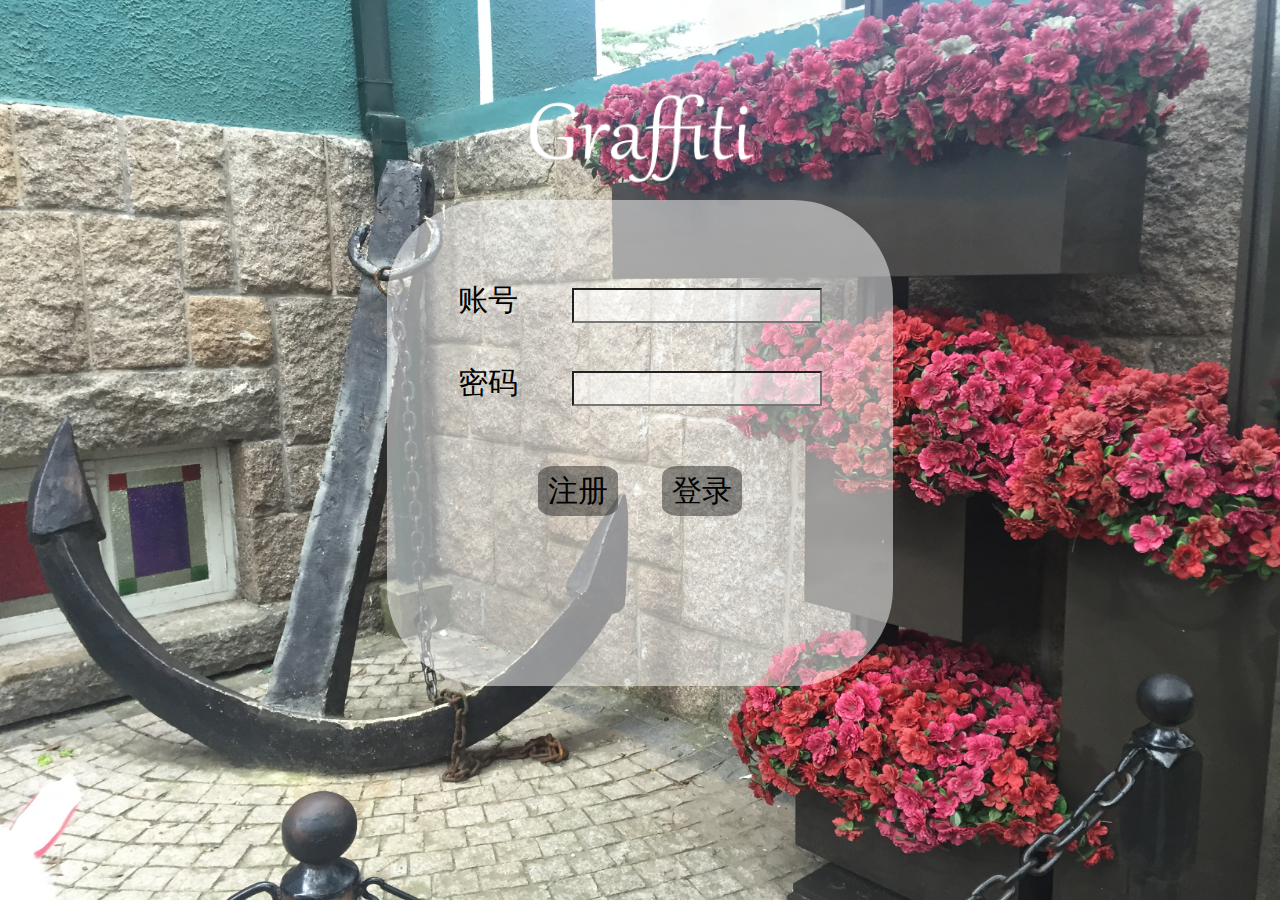
<file: web/index.html>
<html lang="zh">
<head>
    <title>Graffiti</title>
    <meta name="keywords" content="摄影，图片">
    <meta charset="utf-8">
    <meta name="description" content="晒出你的图片来">
    <link href="./CSS/Index.css" rel="stylesheet">
    <script src="./js/user.js"></script>
    <script type="text/javascript">
        function check() {
            var id=document.getElementById("account");
            var pwd=document.getElementById("password");
            var can=true;
            if(id==null||id=="") {
                alert("请输入用户名");
                can=false;
            }
            else if(pwd==null||pwd==""){
                alert("请输入密码");
                can=false;
            }
            if(can==true){
                login(id,pwd);
            }

        };
    </script>
</head>

<body>
<div class="icon">
    <img src="./img/login-logo.png" height="120px" width="350px">
</div>
<div class="log-pan">
    <form action="./controller/login.php" method="post">
        <div style="height: 30px;"></div>
        <div class="log-input" style="margin-top: 50px;">
            <span class="fon">账号</span>
            <span><input id="account"  name="account" type="text"/> </span>
        </div>
        <div class="log-input">
            <span class="fon">密码</span>
            <span><input id="password" type="password"  name="pwd"/> </span>
        </div>
        <div class="log-button">
            <span><a href="./register.html"><input id="reg-button" class="fon" value="注册" type="button"/></a></span>
            <span><a href="./user_index.html"><input id="login-button" class="fon" value="登录" onclick="check()" type="button" /></a></span>
        </div>
    </form>
</div>
</body>
</html>
</file>
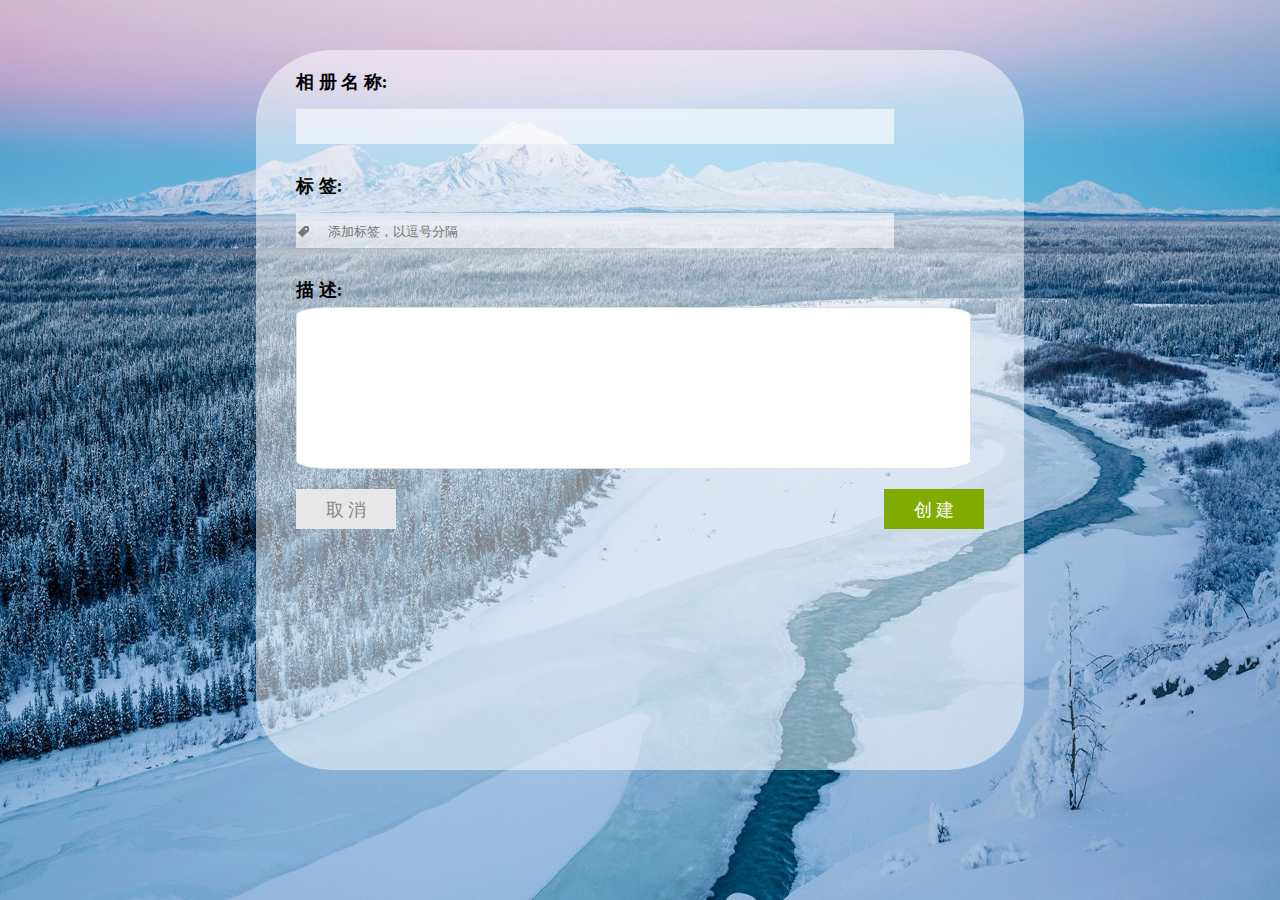
<file: web/album_create.html>
<html>
<head>
    <head>
        <title>上传</title>
        <meta name="keywords" content="摄影，图片">
        <meta charset="utf-8">
        <meta name="description" content="晒出你的图片来">
        <link href="./CSS/user.css" rel="stylesheet">
        <script src="./js/picture.js"></script>
        <script src="./js/user.js"></script>
        <script src="./js/jquery-3.2.1.js"></script>
        <script type="text/javascript">

            function check(){
                var name=document.getElementById("album_c_name").value;
                var tag=document.getElementById("album_c_tag").value;
                var des=document.getElementById("album_c_des").value;
                var goon=0;
                if(name==null||name==""){
                    alert("请输入相册名");
                }
                if(goon==1){
                    album_create(name,tag,des);
                }
            }
        </script>
    </head>
</head>
<body style="background-image: url(./img/create_album.jpg);background-size:100% 100%;background-attachment:fixed;">
<div style="height: 50px;width: 100%"></div>
<div class="upload_pan">
    <div class="up_col" style="width: 100%;margin-left: 20px;">
        <div style="height: 20px"></div>
        <div class="tip_text"><span>相 册 名 称: </span></div>
        <div class="tag_div">
            <div class="tag_input" style="background: rgba(255,255,255,0.6);">
                <input class="tag_input_inner" id="album_c_name" maxlength="20">
            </div>
        </div>
        <div style="height: 20px;"></div>

        <div class="tip_text"><span>标 签: </span></div>
        <div class="tag_div">
            <div class="tag_input">
                <input class="tag_input_inner" id="album_c_tag" maxlength="20" placeholder="添加标签，以逗号分隔">
            </div>
        </div>
        <div style="height: 20px;"></div>

        <div class="tip_text" style="margin-bottom: 5px"><span>描 述: </span></div>
        <div class="des_editor">
            <div class="publish_editor">
                <div class="write_board" contenteditable="true" id="album_c_des"></div>
            </div>
        </div>
        <div class="up_button_div">
            <a href="./i_pie.html"><button class="cancle_button" hidefocus="true">
                <span>取 消</span>
            </button></a>
            <a href="./i_pie.html"><button class="pub_button" style="margin-right: 60px;" onclick="check()">
                <span>创 建</span>
            </button></a>
        </div>
    </div>
</div>

</body>
</html>
</file>
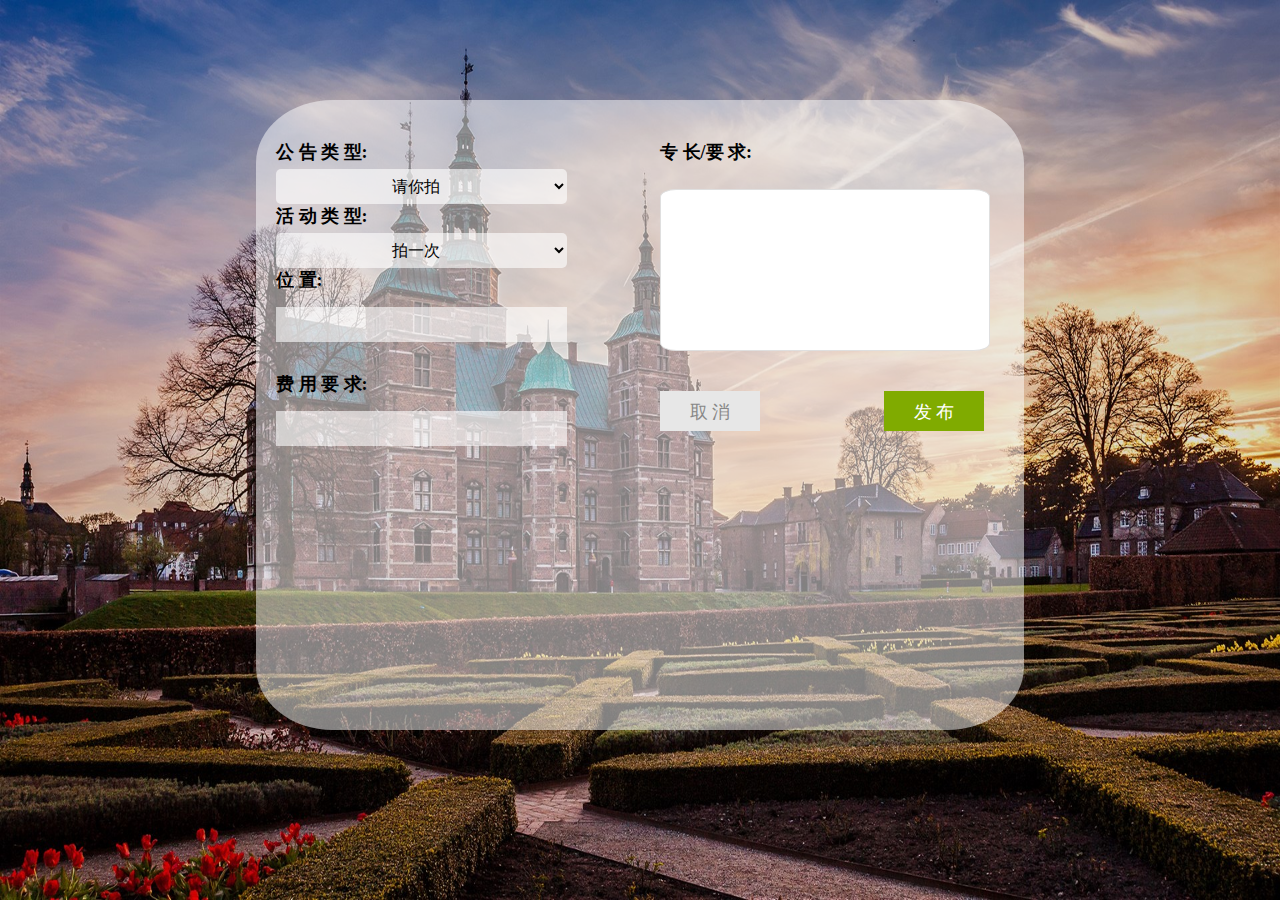
<file: web/announce_create.html>
<html>
<head>
    <title>公告</title>
    <meta name="keywords" content="摄影，图片">
    <meta charset="utf-8">
    <meta name="description" content="晒出你的图片来">
    <link href="./CSS/user.css" rel="stylesheet">
    <script src="./js/user.js"></script>
    <script src="./js/announce.js"></script>
    <script src="./js/jquery-3.2.1.js"></script>
    <script type="text/javascript">
        $(document).ready(function(){
            $(".pub_button").click(function(){
                var type=document.getElementById("type").value;
                var act_type=document.getElementById("act_type").value;
                var ask=document.getElementById("ask").value;
                var location=document.getElementById("location").value;
                var fare=document.getElementById("fare").value;
                var mark=document.getElementById("mark").value;
                new_announce(type,act_type,ask,location,fare,mark);
            });
        });
    </script>
</head>
<body style="background-image: url(./img/newAnnounce.jpg);background-size:100% 100%;background-attachment:fixed;">
<div style="height: 100px;width: 100%"></div>
<div class="upload_pan" style="height: 70%;">
    <div style="height: 40px;"></div>
    <div class="up_col">
        <div class="tip_text"><span>公 告 类 型: </span></div>
        <select class="select_bar" id="type" style="line-height: 35px;height: 35px;font-size: 16px;text-align: center;width: 80%;margin-left: 0px;margin-right: 60px;">
            <option>请你拍</option>
            <option>我来拍</option>
        </select>
        <div style="height: 20px;"></div>
        <div class="tip_text"><span>活 动 类 型: </span></div>
        <select class="select_bar" id="act_type" style="line-height: 35px;height: 35px;font-size: 16px;text-align: center;width: 80%;margin-left: 0px;margin-right: 60px;">
            <option>拍一次</option>
            <option>长久拍</option>
        </select>
        <div style="height: 20px;"></div>
        <div class="tip_text"><span>位 置: </span></div>
        <div class="tag_div">
            <div class="tag_input" style="background: rgba(255,255,255,0.6)">
                <input class="tag_input_inner" id="location" maxlength="20">
            </div>
        </div>
        <div style="height: 20px;"></div>
        <div class="tip_text"><span>费 用 要 求: </span></div>
        <div class="tag_div">
            <div class="tag_input" style="background: rgba(255,255,255,0.6)">
                <input class="tag_input_inner" maxlength="20" id="fare">
            </div>
        </div>
        <div style="height: 20px;"></div>
    </div>
    <div class="up_col">
        <div class="tip_text" style="margin-bottom: 5px"><span>专 长/要 求: </span></div>
        <div style="height: 20px"></div>
        <div class="des_editor">
            <div class="publish_editor">
                <div class="write_board" contenteditable="true" id="ask"></div>
            </div>
        </div>
        <div style="height: 20px"></div>
        <div class="up_button_div">
            <a href="./i_pie.html"><button class="cancle_button" hidefocus="true">
                <span>取 消</span>
            </button></a>
            <a href="./i_pie.html"><button class="pub_button">
                <span>发 布</span>
            </button></a>
        </div>
    </div>
</div>
</body>
</html>
</file>
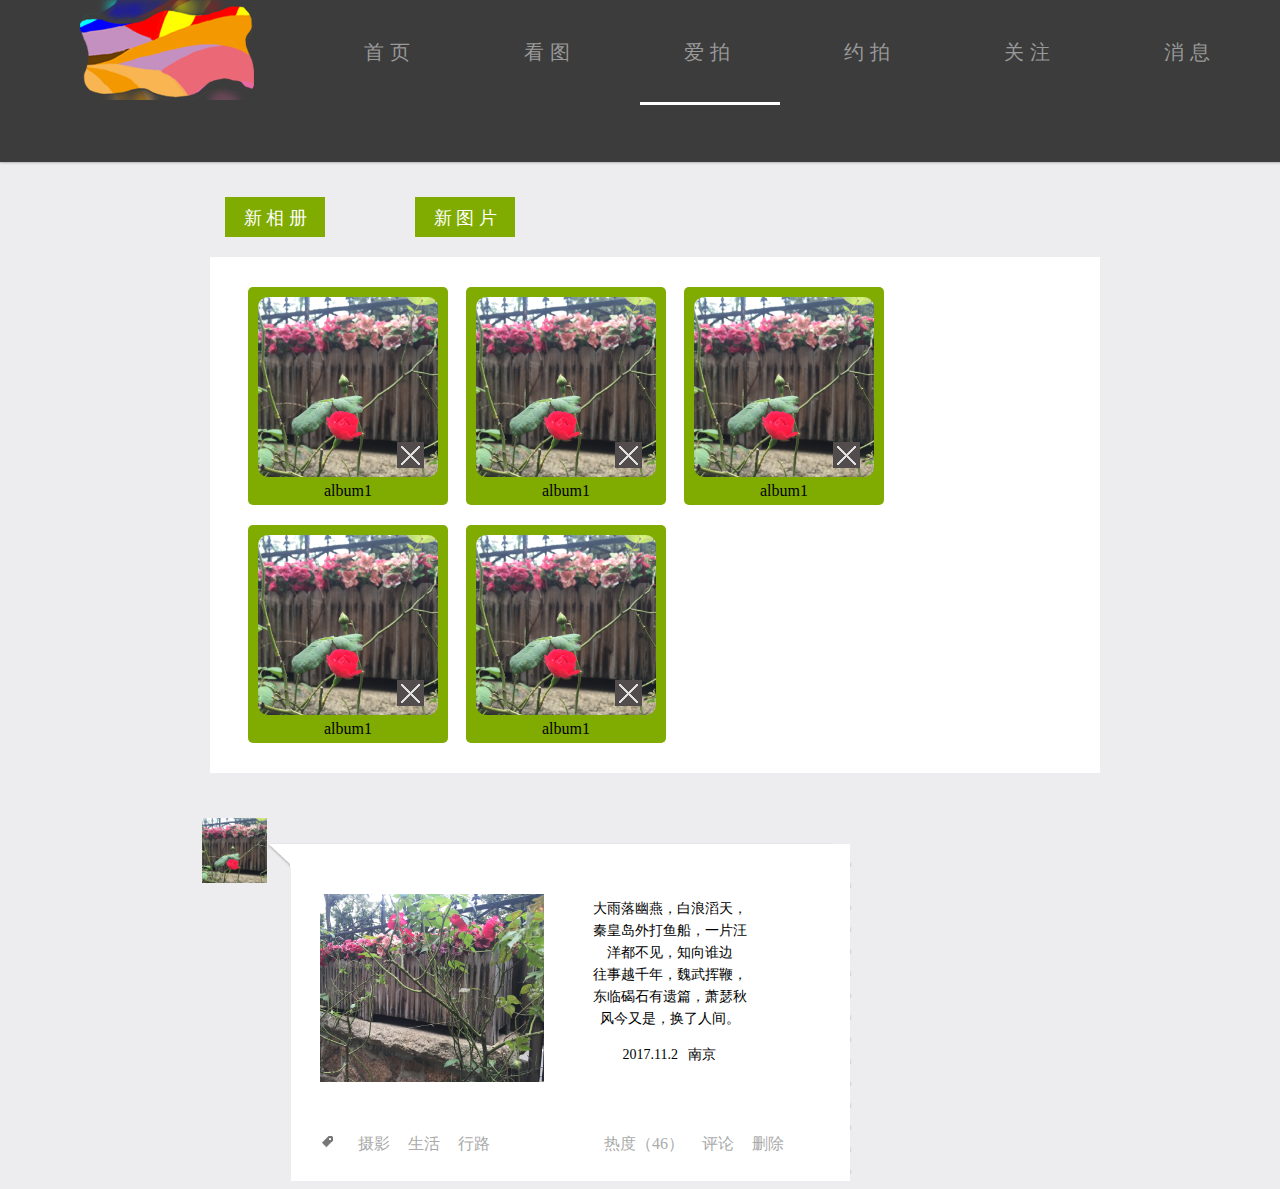
<file: web/i_pie.html>
<html>
<head>
    <title>上传</title>
    <meta name="keywords" content="摄影，图片">
    <meta charset="utf-8">
    <meta name="description" content="晒出你的图片来">
    <link href="./CSS/user.css" rel="stylesheet">
    <script src="./js/picture.js"></script>
    <script src="./js/user.js"></script>
    <script src="./js/jquery-3.2.1.js"></script>
    <script type="text/javascript">
        window.onload=function(){
            my_work();
        };

        $(document).ready(function(){

            $(".pic").click(function(){
                $(this).parent().parent().parent().parent().parent().parent().hide();
                $(this).parent().parent().parent().parent().parent().parent().next().show();
            });

            $(".picbig").click(function(){
                $(this).parent().parent().parent().parent().parent().parent().hide();
                $(this).parent().parent().parent().parent().parent().parent().prev().show();
            });


            $(".opti_c").click(function(){
                $(this).parent().parent().parent().find(".comment_bar1").toggle();
                $(this).parent().parent().parent().find(".comment_bar").toggle();
            });

            $(".opti_can").click(function(){
                var res=confirm("确定要删除这张图片吗？");
                if(res==true){
                    $(this).parent().parent().parent().parent().parent().parent().hide();
                    $(this).parent().parent().parent().parent().parent().parent().next().hide();
                    var pic=$(this).parent().parent().parent().find(".work").find("img").value;
                    picture_delete(pic);
                }
            });

            $(".c_button").click(function(){
                var content=$(this).parent().find(".c_input").value;
                if(content==""||content==null){
                    alert("请填写评论");
                }
                else{
                    comment(content);
                }
                $(this).parent().hide();
            });

            $(".c_input").blur(function(){
                $(this).parent().hide();
            });

            $(".operator").click(function(){
                var res=confirm("确定要删除这个相册吗？");
                if(res==true){
                    $(this).parent().hide();
                    var name=$(this).parent().find(".name").innerHTML;
                    album_delete(name);
                }
            });

            $(".album").click(function(){
                var name=$(this).find(".name").innerHTML;
                album_pic(name);
            });

        });
    </script>
</head>
<body>
<div class="v_headbar">
    <span class="logo"><a href="./index.html"></a> </span>
    <div class="v_topbar">
        <ul class="v_top_ul">
            <li><a href="./user_index.html">首页</a></li>
            <li><a href="./user_scan.html">看图</a></li>
            <li><a href="./i_pie.html"  style="border-bottom-color:#fff">爱拍</a></li>
            <li><a href="./find_a_partner.html" >约拍</a></li>
            <li><a href="./talk.html" >关注</a></li>
            <li><a href="./mine.html">消息</a></li>
        </ul>
    </div>
</div>
<div style="height: 15px;"></div>
<div style="height: 60px;margin-left: 175px;margin-bottom: 0px;margin-top: 20px">
    <a href="./album_create.html"><button class="pub_button" style="float: left;margin-left: 50px;"><span>新 相 册</span></button></a>
    <a href="./user_upload.html"><button class="pub_button" style="float: left;margin-left: 50px;"><span>新 图 片</span></button></a>
</div>
<div class="wall" style="min-height:250px;">
    <div class="paper">
        <div class="inner_paper" id="album_list">
            <div class="album">
                <img src="./img/IMG_0004.JPG" width="180" height="180" style="z-index: 3">
                <span class="operator"><img src="./img/delete.png"></span>
                <span class="name">album1</span>
            </div>
            <div class="album">
                <img src="./img/IMG_0004.JPG" width="180" height="180" style="z-index: 3">
                <span class="operator"><img src="./img/delete.png"></span>
                <span>album1</span>
            </div>
            <div class="album">
                <img src="./img/IMG_0004.JPG" width="180" height="180" style="z-index: 3">
                <span class="operator"><img src="./img/delete.png"></span>
                <span class="name">album1</span>
            </div>
            <div class="album">
                <img src="./img/IMG_0004.JPG" width="180" height="180" style="z-index: 3">
                <span class="operator"><img src="./img/delete.png"></span>
                <span class="name">album1</span>
            </div>
            <div class="album">
                <img src="./img/IMG_0004.JPG" width="180" height="180" style="z-index: 3">
                <span class="operator"><img src="./img/delete.png"></span>
                <span class="name">album1</span>
            </div>
        </div>
        <div style="height: 20px;"></div>
    </div>
</div>
<div style="height: 15px;"></div>
<div style="padding-left:100px">
    <div class="main_b" id="i_pie_list" style="margin-left: 100px">
        <div class="list">
            <div class="portrait">
                <a href="./other_index.html" target="_blank">
                    <img src="img/IMG_0004.JPG" width="65px" onclick="other_user_info()">
                </a>
            </div>
            <div class="content">
                <div class="talk_h"></div>
                <div class="talk_body">
                    <div class="work">
                        <div class="cnt">
                            <div style="opacity:1;float:left;width:50%;padding-left:20px;box-sizing:border-box;text-align:center;">
                                <div  class="pic" style="margin-top:10px;margin-left:-350px;max-height: 250px;width: 300%;cursor: hand;">
                                    <a hidefocus="true" style="width: 100%;">
                                        <img src="./img/IMG_0006.JPG" width="250px">
                                    </a>
                                </div>
                                <ol style="display: none;cursor: hand;z-index: 20;min-width: 500px;min-height: 500px;">
                                    <li>
                                        <div class="picbig" style="cursor: hand;">
                                            <a href="#" hidefocus="true">
                                                <img src="./img/IMG_0006.JPG" width="500px" style="overflow: visible;">
                                            </a>
                                        </div>
                                        <p></p>
                                    </li>
                                </ol >
                            </div>
                            <div class="text">
                                <blockquote>
                                    <p>
                                        大雨落幽燕，白浪滔天，秦皇岛外打鱼船，一片汪洋都不见，知向谁边<br>
                                        往事越千年，魏武挥鞭，东临碣石有遗篇，萧瑟秋风今又是，换了人间。
                                    </p>
                                    <p>2017.11.2 &nbsp 南京</p>
                                </blockquote>
                            </div>
                        </div>
                    </div>
                    <div class="fed_back">
                        <div class="tag" style="width: 191px">
                            <span class="opti">摄影</span>
                            <span class="opti">生活</span>
                            <span class="opti">行路</span>
                        </div>
                        <div class="comment">
                            <span class="opti">热度（46）</span>
                            <span class="opti_c">评论</span>
                            <span class="opti_can">删除</span>
                        </div>
                    </div>
                    <div class="comment_bar1" style="display:none;">
                                <span class="opti" style="margin-left: 20px;">
                                    <a>
                                        <img src="./img/IMG_7965.JPG" width="65px" style="border-radius:50%;" onclick="other_user_info()">
                                    </a>
                                </span>
                        <div class="m_txt1">
                            <div class="m_content">色彩把握的不错。</div>
                        </div>
                    </div>
                    <div class="comment_bar" style="display: none;">
                        <div class="c_input" contenteditable="true">
                        </div>
                        <input type="submit" value="发布" class="c_button">
                    </div>
                </div>
            </div>
        </div>
        <div class="list1" style="display: none;">
            <div class="portrait">
                <a href="./other_index.html" target="_blank">
                    <img src="./img/IMG_0004.JPG" width="65px" onclick="other_user_info()">
                </a>
            </div>
            <div class="content">
                <div class="talk_h"></div>
                <div class="talk_body1">
                    <div class="work1">
                        <div class="cnt">
                            <div style="min-width: 100%;min-height:500px;margin-left:-85px;">
                                <div  class="picbig" style="margin-top:10px;cursor: hand;width: 350%;">
                                    <a hidefocus="true" style="width: 300%;">
                                        <img src="./img/IMG_0006.JPG" width="600px" style="float:left;margin-left:320px;">

                                    </a>
                                </div>
                            </div>
                            <div class="text" style="width: 100%;margin-left:-85px;">
                                <blockquote>
                                    <p>
                                        大雨落幽燕，白浪滔天，秦皇岛外打鱼船，一片汪洋都不见，知向谁边<br>
                                        往事越千年，魏武挥鞭，东临碣石有遗篇，萧瑟秋风今又是，换了人间。
                                    </p>
                                    <p>2017.11.2 &nbsp 南京</p>
                                </blockquote>
                            </div>
                        </div>
                    </div>
                    <div class="fed_back">
                        <div class="tag" style="width: 191px">
                            <span class="opti">摄影</span>
                            <span class="opti">生活</span>
                            <span class="opti">行路</span>
                        </div>
                        <div class="comment">
                            <span class="opti">热度（46）</span>
                            <span class="opti_c">评论</span>
                            <span class="opti_can">删除</span>
                        </div>
                    </div>
                    <div class="comment_bar1" style="display:none;">
                                <span class="opti" style="margin-left: 20px;">
                                    <a>
                                        <img src="./img/IMG_7965.JPG" width="65px" style="border-radius:50%;" onclick="other_user_info()">
                                    </a>
                                </span>
                        <div class="m_txt1">
                            <div class="m_content">色彩把握的不错。</div>
                        </div>
                    </div>
                    <div class="comment_bar" style="display: none;">
                        <div class="c_input" contenteditable="true">
                        </div>
                        <input type="submit" value="发布" class="c_button">
                    </div>
                </div>
            </div>
        </div>
    </div>
</div>
</body>
</html>
</file>
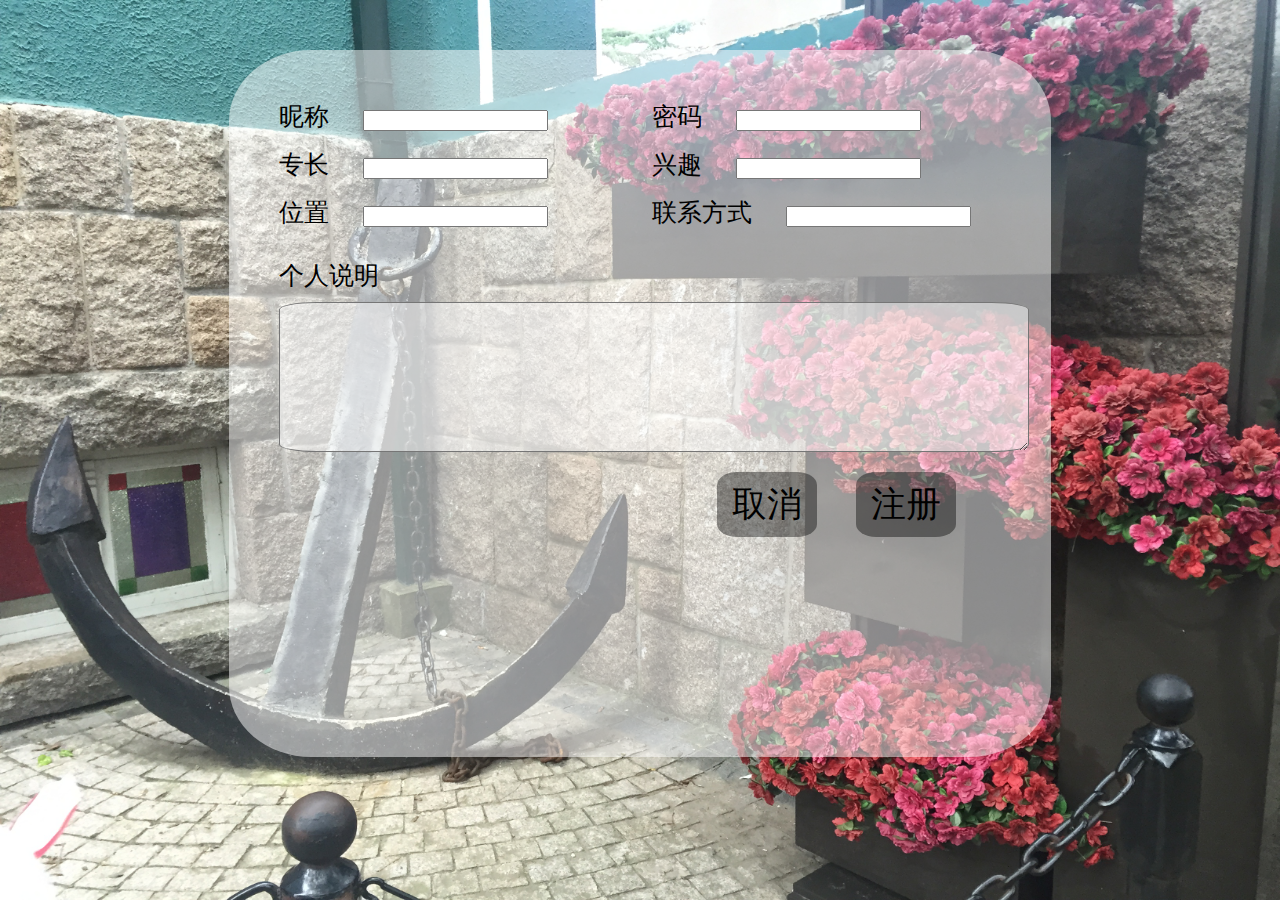
<file: web/register.html>
<html>
<head>
    <title>注册Graffiti</title>
    <meta name="keywords" content="摄影，图片">
    <meta charset="utf-8">
    <meta name="description" content="晒出你的图片来">
    <link href="./CSS/Index.css" rel="stylesheet">
    <script src="./js/user.js"></script>
    <script type="text/javascript">
        function check(){
            var username = document.getElementById("uname").value;
            var password = document.getElementById("upassword").value;
            var special=document.getElementById("uspecial").value;
            var interest=document.getElementById("uinterest").value;
            var location=document.getElementById("ulocation").value;
            var contact=document.getElementById("ucontact").value;
            var description=document.getElementById("des").value;
            var goon=0;
            if (username==null || username=="") {
                alert("请输入用户名");
            }
            else if (password==null || password=="") {
                alert("请输入密码");
            }
            else if(special==null || special==""){
                alert("请输入专长");
            }
            else if(interest==null || interest==""){
                alert("请输入兴趣");
            }
            else if(location==null || location==""){
                alert("请输入位置");
            }
            else if(contact==null || contact==""){
                alert("请输入联系方式");
            }
            else{
                goon=1;
            }
            if(goon==1){
                register(username,password,special,interest,location,contact,description);
            }
        }
    </script>
</head>
<body>
<div class="reg-pan">
    <div style="height: 20px;"></div>
    <div class="reg-input">
        <div style="margin-top: 15px">
            <span class="reg-fon">昵称</span>
            <span class="reg-text"><input id="uname" type="text"/></span>
            <span class="reg-fon" style="margin-left: 100px">密码</span>
            <span class="reg-text"><input id="upassword" type="password"/></span>
        </div>
        <div style="margin-top: 15px">
            <span class="reg-fon">专长</span>
            <span class="reg-text"><input id="uspecial" type="text"/></span>
            <span class="reg-fon" style="margin-left: 100px">兴趣</span>
            <span class="reg-text"><input id="uinterest" type="text"/></span>
        </div>
        <div style="margin-top: 15px">
            <span class="reg-fon">位置</span>
            <span class="reg-text"><input id="ulocation" type="text"/></span>
            <span class="reg-fon" style="margin-left: 100px">联系方式</span>
            <span class="reg-text"><input id="ucontact" type="text"/></span>
        </div>

    </div>

    <div class="reg-input">
        <span class="reg-fon">个人说明</span>
    </div>
    <div style="margin-left: 50px;margin-top: 10px;">
        <textarea name="description" id="des" rows="3" cols="50"></textarea>
    </div>
    <div style="text-align: right; margin-right: 60px">
        <span><a href="js/index.html"><input id="cancle" value="取消" type="button"/></a></span>
        <span><input id="register"  value="注册" type="button" onclick="check()"/></span>
    </div>
</div>
</body>
</html>
</file>
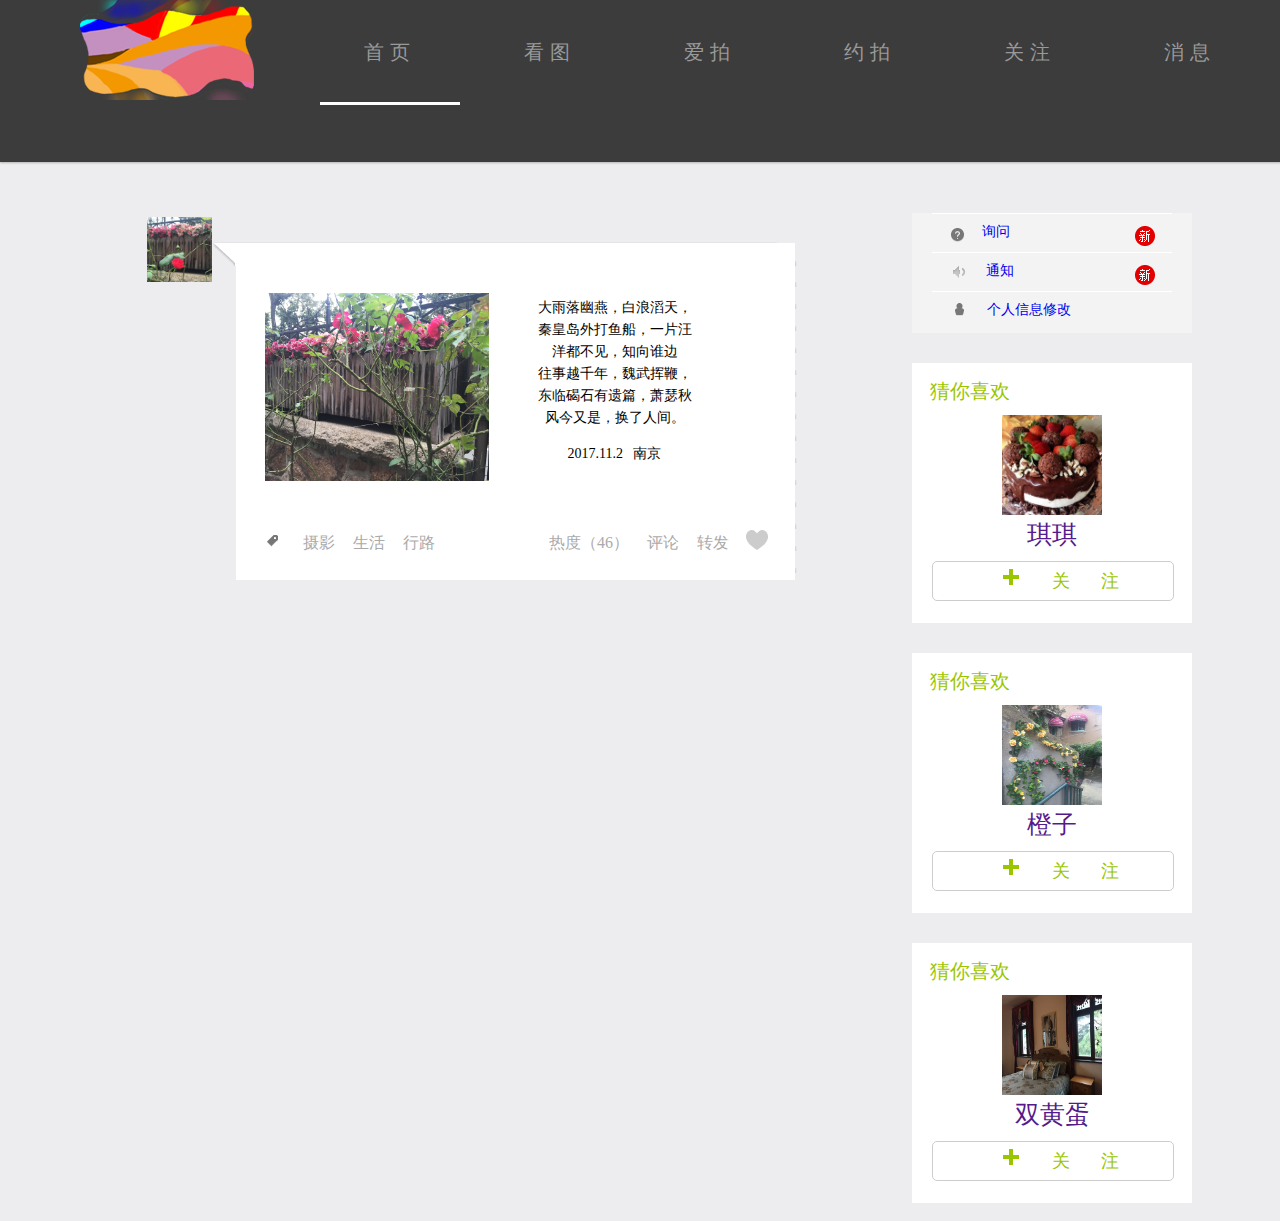
<file: web/user_index.html>
<html>
<head>
    <title>Graffiti</title>
    <meta name="keywords" content="摄影，图片">
    <meta charset="utf-8">
    <meta name="description" content="晒出你的图片来">
    <link href="./CSS/user.css" rel="stylesheet">
    <script src="./js/user.js"></script>
    <script src="./js/picture.js"></script>
    <script src="./js/jquery-3.2.1.js"></script>
    <script type="text/javascript">
        window.onload=function(){
            user_index();
        };

        $(document).ready(function(){
            $("#inform_title").click(function(){
                $(this).hide();
            });

            $(".pic").click(function(){
                $(this).parent().parent().parent().parent().parent().parent().hide();
                $(this).parent().parent().parent().parent().parent().parent().next().show();
            });

            $(".picbig").click(function(){
                $(this).parent().parent().parent().parent().parent().parent().hide();
                $(this).parent().parent().parent().parent().parent().parent().prev().show();
            });

            $(".like_u").click(function(){
                $(this).hide();
                $(this).siblings().show();
                thumb();
            });

            $(".like_c").click(function(){
                $(this).hide();
                $(this).siblings().show();
                cancle_thumb();
            });

            $(".opti_c").click(function(){
                $(this).parent().parent().parent().find(".comment_bar1").toggle();
                $(this).parent().parent().parent().find(".comment_bar").toggle();
            });

            $(".c_button").click(function(){
                var content=$(this).parent().find(".c_input").value;
                if(content==""||content==null){
                    alert("请填写评论");
                }
                else{
                    comment(content);
                }
                $(this).parent().hide();
            });

            $(".c_input").blur(function(){
                $(this).parent().hide();
            });

            $(".follow_button").click(function(){
                $(this).parent().find(".disfollow_btn").show();
                $(this).hide();
                follow($(this).value);
            });

            $(".disfollow_btn").click(function(){
                $(this).parent().find(".follow_button").show();
                $(this).hide();
                unfollow($(this).value);
            });

            $(".like_num").click(function(){
                var id=$(this).parent().parent().parent().parent().find(".img").find("img").value;
                $(this).hide();
                $(this).siblings().show();
                republish(id);
            });
        });
    </script>
</head>
<body>
<div class="v_headbar">
    <span class="logo"><a href="./index.html"></a> </span>
    <div class="v_topbar">
        <ul class="v_top_ul">
            <li><a href="./user_index.html" style="border-bottom-color:#fff">首页</a></li>
            <li><a href="./user_scan.html" >看图</a></li>
            <li><a href="./i_pie.html">爱拍</a></li>
            <li><a href="./find_a_partner.html" >约拍</a></li>
            <li><a href="./talk.html" >关注</a></li>
            <li><a href="./mine.html">消息</a></li>
        </ul>
    </div>
</div>

<div class="wall">
    <div id="index_main" class="main_b">
        <div id="inform" class="inform_div" id="inform" style="display: none;">
            <div id="inform_window" class="inform_w">
                <div class="inform_tag">
                    <div class="inform_title" style="display: block">
                        <span class="letter"><img src="./img/letter.png" width="30px"></span>
                        <h3>新消息</h3>
                    </div>
                    <div class="inform_body" style="display:block;">
                        <ul class="i_ul">
                            <li id="inform_title">
                                <a href="mine.html" id="inform_num">1条通知</a>
                                <a href="mine.html" id="ask_num">1条询问</a>
                            </li>
                        </ul>
                    </div>
                </div>
            </div>
        </div>
        <div class="list">
            <div class="portrait">
                <a href="other_index.html" target="_blank">
                    <img src="img/IMG_0004.JPG" width="65px" onclick="other_user_info()">
                </a>
            </div>
            <div class="content">
                <div class="talk_h"></div>
                <div class="talk_body">
                    <div class="work">
                        <div class="cnt">
                            <div style="opacity:1;float:left;width:50%;padding-left:20px;box-sizing:border-box;text-align:center;">
                                <div  class="pic" style="margin-top:10px;margin-left:-350px;max-height: 250px;width: 300%;cursor: hand;">
                                    <a hidefocus="true" style="width: 100%;">
                                        <img src="./img/IMG_0006.JPG" width="250px">
                                    </a>
                                </div>
                            </div>
                            <div class="text">
                                <blockquote>
                                    <p>
                                        大雨落幽燕，白浪滔天，秦皇岛外打鱼船，一片汪洋都不见，知向谁边<br>
                                        往事越千年，魏武挥鞭，东临碣石有遗篇，萧瑟秋风今又是，换了人间。
                                    </p>
                                    <p>2017.11.2 &nbsp 南京</p>
                                </blockquote>
                            </div>
                        </div>
                    </div>
                    <div class="fed_back">
                        <div class="tag" style="width: 191px;">
                            <span class="opti">摄影</span>
                            <span class="opti">生活</span>
                            <span class="opti">行路</span>
                        </div>
                        <div class="comment">
                            <span class="opti">热度（46）</span>
                            <span class="opti_c">评论</span>
                            <span class="opti">转发</span>
                            <span class="opti" style="margin-left: -5px;margin-top: -18px">
                                        <a>
                                            <img src="./img/like_unclicked.png" class="like_u">
                                            <img src="./img/like_clicked.png"  style="display: none;" class="like_c">
                                        </a>
                                    </span>
                        </div>
                    </div>
                    <div class="comment_bar1" style="display:none;">
                                <span class="opti" style="margin-left: 20px;">
                                    <a>
                                        <img src="./img/IMG_7965.JPG" width="65px" style="border-radius:50%;" onclick="other_user_info()">
                                    </a>
                                </span>
                        <div class="m_txt1">
                            <div class="m_content">色彩把握的不错。</div>
                        </div>
                    </div>
                    <div class="comment_bar" style="display: none;">
                        <div class="c_input" contenteditable="true">
                        </div>
                        <input type="submit" value="发布" class="c_button">
                    </div>
                </div>
            </div>
        </div>
        <div class="list1" style="display: none;">
            <div class="portrait">
                <a href="other_index.html" target="_blank">
                    <img src="img/IMG_0004.JPG" width="65px" onclick="other_user_info()">
                </a>
            </div>
            <div class="content">
                <div class="talk_h"></div>
                <div class="talk_body1">
                    <div class="work1">
                        <div class="cnt">
                            <div style="min-width: 100%;min-height:500px;margin-left:-85px;">
                                <div  class="picbig" style="margin-top:10px;cursor: hand;width: 350%;">
                                    <a hidefocus="true" style="width: 300%;">
                                        <img src="./img/IMG_0006.JPG" width="600px" style="float:left;margin-left:320px;">

                                    </a>
                                </div>
                            </div>
                            <div class="text" style="width: 100%;margin-left:-85px;">
                                <blockquote>
                                    <p>
                                        大雨落幽燕，白浪滔天，秦皇岛外打鱼船，一片汪洋都不见，知向谁边<br>
                                        往事越千年，魏武挥鞭，东临碣石有遗篇，萧瑟秋风今又是，换了人间。
                                    </p>
                                    <p>2017.11.2 &nbsp 南京</p>
                                </blockquote>
                            </div>
                        </div>
                    </div>
                    <div class="fed_back">
                        <div class="tag" style="width: 191px">
                            <span class="opti">摄影</span>
                            <span class="opti">生活</span>
                            <span class="opti">行路</span>
                        </div>
                        <div class="comment">
                            <span class="opti">热度（46）</span>
                            <span class="opti_c">评论</span>
                            <span class="opti">转发</span>
                            <span class="opti" style="margin-left: -5px;margin-top: -18px">
                                        <a>
                                            <img src="./img/like_unclicked.png" class="like_u">
                                            <img src="./img/like_clicked.png"  style="display: none;" class="like_c">
                                        </a>
                                    </span>
                        </div>
                    </div>
                    <div class="comment_bar1" style="display:none;">
                                <span class="opti" style="margin-left: 20px;">
                                    <a>
                                        <img src="./img/IMG_7965.JPG" width="65px" style="border-radius:50%;" onclick="other_user_info()">
                                    </a>
                                </span>
                        <div class="m_txt1">
                            <div class="m_content">色彩把握的不错。</div>
                        </div>
                    </div>
                    <div class="comment_bar" style="display: none;">
                        <div class="c_input" contenteditable="true">
                        </div>
                        <input type="submit" value="发布" class="c_button">
                    </div>
                </div>
            </div>
        </div>
    </div>
    <div id="side" class="side_bar">
        <div class="g_box">
            <div class="menum">
                <ul style="list-style: none">
                    <li style="border-color: #b2b2b2;">
                        <a href="mine.html" class="mi">
                                    <span class="txt">
                                        <img src="./img/ask_s.png">
                                    </span>
                            <span class="txt">询问</span>
                            <span class="new_inf" id="newask">
                                        <img src="./img/new.png">
                                    </span>
                        </a>
                    </li>
                    <li style="border-color: #b2b2b2;">
                        <a href="mine.html" class="mi">
                                    <span class="txt">
                                        <img src="./img/inform.png">
                                    </span>
                            <span class="txt">通知</span>
                            <span class="new_inf" id="newinf">
                                        <img src="./img/new.png">
                                    </span>
                        </a>
                    </li>
                    <li style="border-color: #b2b2b2;">
                        <a href="user_info_mod.html" class="mi">
                                    <span class="txt">
                                        <img src="./img/person.png">
                                    </span>
                            <span class="txt">个人信息修改</span>
                        </a>
                    </li>
                </ul>
            </div>
        </div>
        <div class="guess_like">
            <div class="txt1"><span>猜你喜欢</span></div>
            <div>
                <div class="like_head">
                    <a href="other_index.html" target="_blank" class="por">
                        <img src="./img/IMG_7965.JPG" width="100px" onclick="other_user_info()">
                    </a>
                    <div style="height: 35px"></div>
                    <a href=""style="margin-top: 40px;font-family:'Microsoft YaHei';font-size: 25px;" onclick="other_user_info()">琪琪</a>
                </div>
                <a class="follow_button">
                    <span class="fol1"><img src="./img/add.png"></span>
                    <span class="fol1">关</span>
                    <span class="fol1">注</span>
                </a>
                <a class="disfollow_btn" style="display: none">
                    <span class="unfollow_txt">取</span>
                    <span class="unfollow_txt">消</span>
                    <span class="unfollow_txt">关</span>
                    <span class="unfollow_txt">注</span>
                </a>
            </div>
        </div>
        <div class="guess_like">
            <div class="txt1"><span>猜你喜欢</span></div>
            <div>
                <div class="like_head">
                    <a href="" target="_blank" class="por">
                        <img src="./img/IMG_0178.JPG" width="100px" onclick="other_user_info()">
                    </a>
                    <div style="height: 35px"></div>
                    <a href=""style="margin-top: 40px;font-family:'Microsoft YaHei';font-size: 25px;" onclick="other_user_info()">橙子</a>
                </div>
                <a class="follow_button">
                    <span class="fol1"><img src="./img/add.png"></span>
                    <span class="fol1">关</span>
                    <span class="fol1">注</span>
                </a>
                <a class="disfollow_btn" style="display: none">
                    <span class="unfollow_txt">取</span>
                    <span class="unfollow_txt">消</span>
                    <span class="unfollow_txt">关</span>
                    <span class="unfollow_txt">注</span>
                </a>
            </div>
        </div>
        <div class="guess_like">
            <div class="txt1"><span>猜你喜欢</span></div>
            <div>
                <div class="like_head">
                    <a href="" target="_blank" class="por">
                        <img src="./img/IMG_0024.JPG" width="100px" onclick="other_user_info()">
                    </a>
                    <div style="height: 35px"></div>
                    <a href=""style="margin-top: 40px;font-family:'Microsoft YaHei';font-size: 25px;" onclick="other_user_info()">双黄蛋</a>
                </div>
                <a class="follow_button" onclick="follow()">
                    <span class="fol1"><img src="./img/add.png"></span>
                    <span class="fol1">关</span>
                    <span class="fol1">注</span>
                </a>
                <a class="disfollow_btn" style="display: none">
                    <span class="unfollow_txt">取</span>
                    <span class="unfollow_txt">消</span>
                    <span class="unfollow_txt">关</span>
                    <span class="unfollow_txt">注</span>
                </a>
            </div>
        </div>
    </div>
</div>

</body>
</html>
</file>
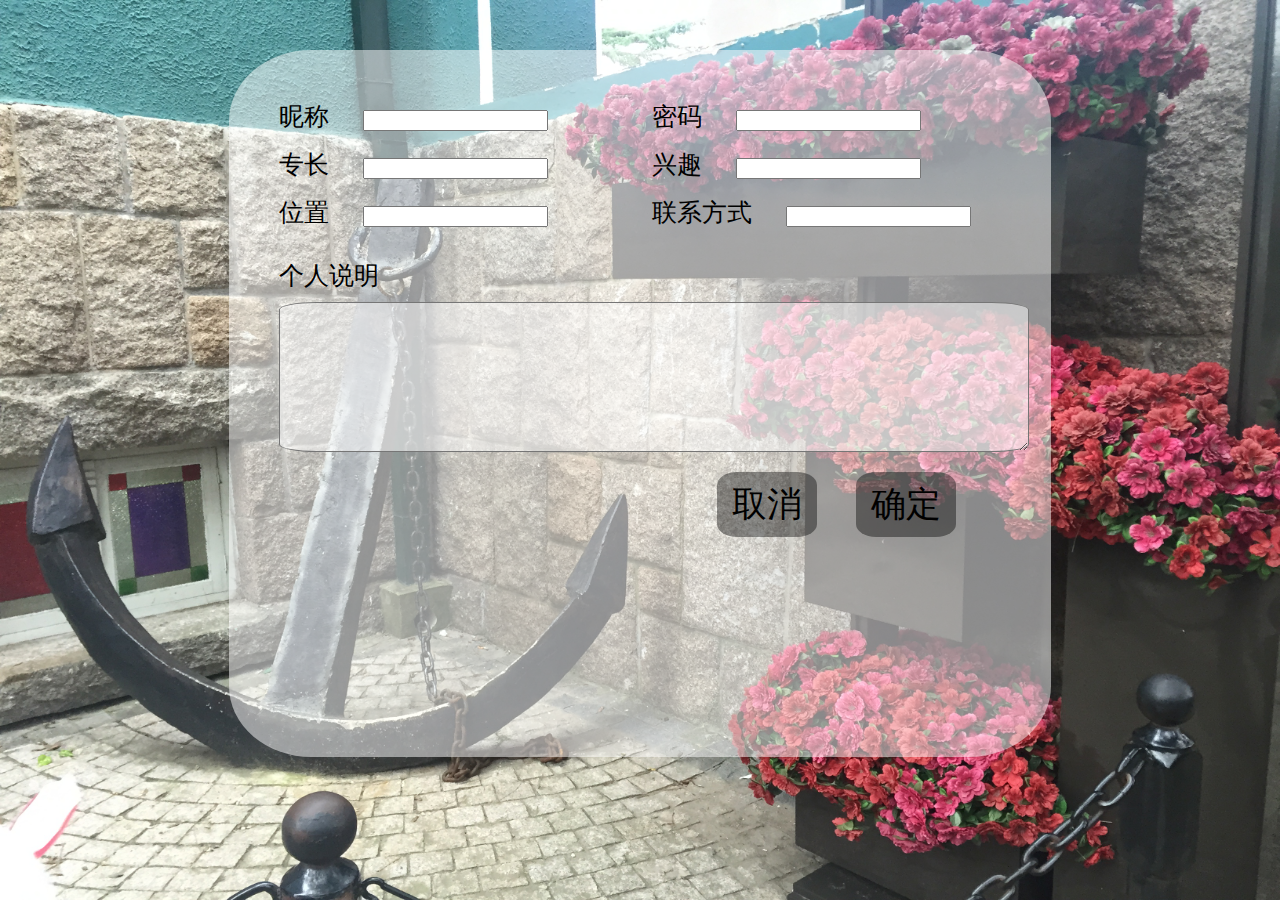
<file: web/user_info_mod.html>
<html>
<head>
    <title>个人信息</title>
    <meta name="keywords" content="摄影，图片">
    <meta charset="utf-8">
    <meta name="description" content="晒出你的图片来">
    <link href="./CSS/Index.css" rel="stylesheet">
    <script src="./js/user.js"></script>
    <script type="text/javascript">
        function check(){
            var username = document.getElementById("uname").value;
            var password = document.getElementById("upassword").value;
            var special=document.getElementById("uspecial").value;
            var interest=document.getElementById("uinterest").value;
            var location=document.getElementById("ulocation").value;
            var contact=document.getElementById("ucontact").value;
            var description=document.getElementById("des").value;
            var goon=0;
            if (username==null || username=="") {
                alert("请输入用户名");
            }
            else if (password==null || password=="") {
                alert("请输入密码");
            }
            else if(special==null || special==""){
                alert("请输入专长");
            }
            else if(interest==null || interest==""){
                alert("请输入兴趣");
            }
            else if(location==null || location==""){
                alert("请输入位置");
            }
            else if(contact==null || contact==""){
                alert("请输入联系方式");
            }
            else{
                goon=1;
            }
            if(goon==1){
                user_info_mod(username,password,special,interest,location,contact,description);
            }
        }
    </script>
</head>
<body>
<div class="reg-pan">
    <div style="height: 20px;"></div>
    <div class="reg-input">
        <div style="margin-top: 15px">
            <span class="reg-fon">昵称</span>
            <span class="reg-text"><input id="uname" type="text"/></span>
            <span class="reg-fon" style="margin-left: 100px">密码</span>
            <span class="reg-text"><input id="upassword" type="password"/></span>
        </div>
        <div style="margin-top: 15px">
            <span class="reg-fon">专长</span>
            <span class="reg-text"><input id="uspecial" type="text"/></span>
            <span class="reg-fon" style="margin-left: 100px">兴趣</span>
            <span class="reg-text"><input id="uinterest" type="text"/></span>
        </div>
        <div style="margin-top: 15px">
            <span class="reg-fon">位置</span>
            <span class="reg-text"><input id="ulocation" type="text"/></span>
            <span class="reg-fon" style="margin-left: 100px">联系方式</span>
            <span class="reg-text"><input id="ucontact" type="text"/></span>
        </div>

    </div>

    <div class="reg-input">
        <span class="reg-fon">个人说明</span>
    </div>
    <div style="margin-left: 50px;margin-top: 10px;">
        <textarea name="description" rows="3" cols="50"></textarea>
    </div>
    <div style="text-align: right; margin-right: 60px">
        <span><a href="./user_index.html"><input id="cancle"  value="取消" type="button"/></a></span>
        <span><a><input id="register"  value="确定" type="button" onclick="check()"/></a></span>
    </div>
</div>
</body>
</html>
</file>
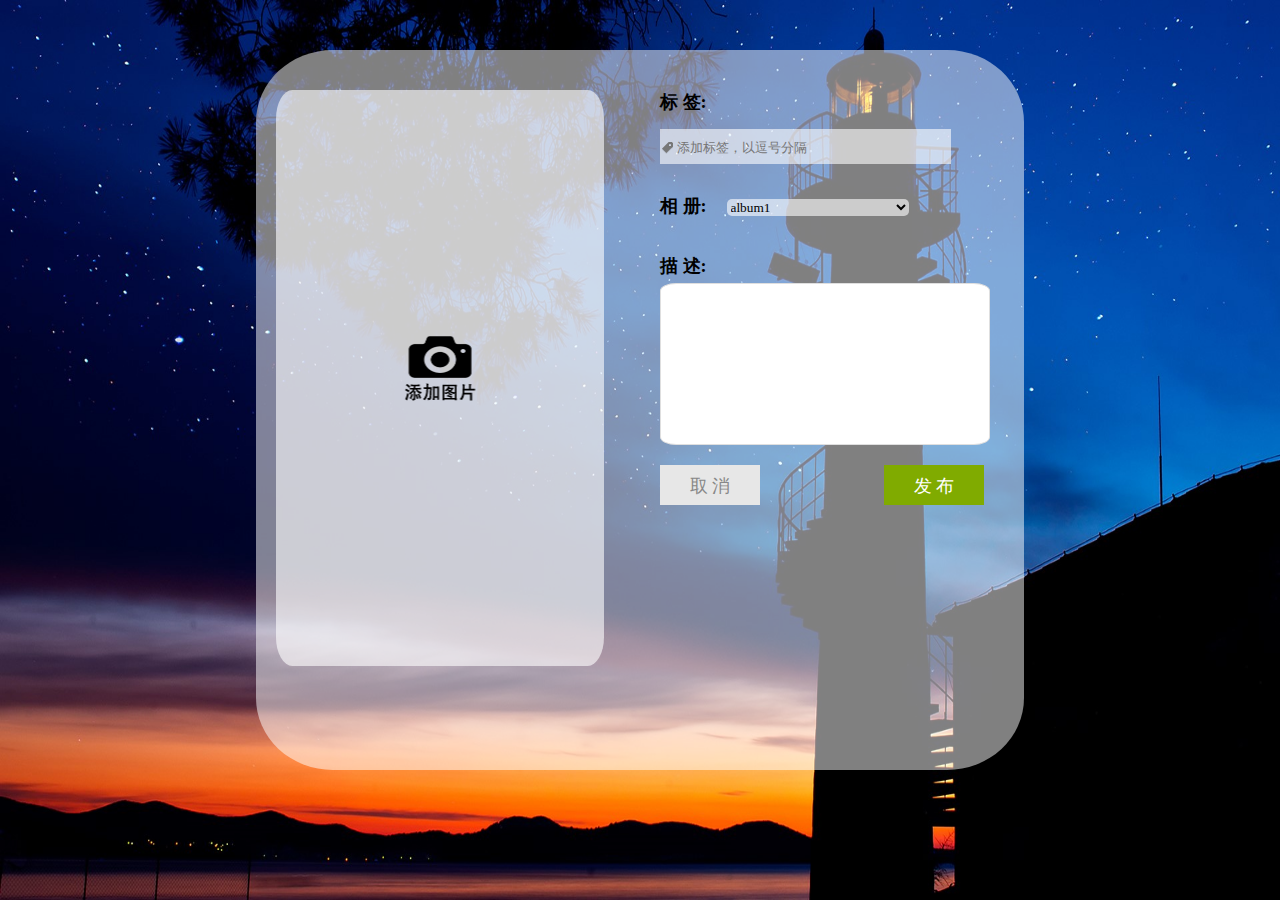
<file: web/user_upload.html>
<html>
<head>
    <title>上传</title>
    <meta name="keywords" content="摄影，图片">
    <meta charset="utf-8">
    <meta name="description" content="晒出你的图片来">
    <link href="./CSS/user.css" rel="stylesheet">
    <script src="./js/picture.js"></script>
    <script src="./js/user.js"></script>
    <script src="./js/jquery-3.2.1.js"></script>

    <script type="text/javascript">

        $(document).ready(function(){

            $(".photo_click").click(function(){
                $(this).hide();
                $(this).siblings().show();
            });

            var img;
            $("#picbtn").change(function(){
                var url = null ;
                var file=$(this)[0].files[0];
                //alert(filename+" "+file.type);
                if (window.createObjectURL!=undefined) {
                    url = window.createObjectURL(file) ;
                } else if (window.URL!=undefined) {
                    url = window.URL.createObjectURL(file) ;
                } else if (window.webkitURL!=undefined) {
                    url = window.webkitURL.createObjectURL(file) ;
                }

                //alert("ready to create");
                var para = document.createElement("img");
                para.setAttribute("src",url);
                //alert(url);
                para.setAttribute("with","260");
                para.setAttribute("height","260");
                var tar = document.getElementById("photo_place");
                tar.appendChild(para);
                img=file;
            });

            $("#ok_now").click(function(){
                var tag=document.getElementById("pic_upload_tag").value;
                var album=document.getElementById("pic_upload_album").value;
                var description=document.getElementById("pic_upload_des").value;
                var formData = new FormData();
                formData.append("img", img);
                formData.append("tag", tag);
                formData.append("album", album);
                formData.append("description", description);
                var request = new XMLHttpRequest();
                request.open("POST", "http://localhost:8080/src/main/picture_upload.php");
                request.send(formData);
            });
        });

    </script>
</head>
<body style="background-image: url(./img/upload_back.jpg);background-size:100% 100%;background-attachment:fixed;">
<div style="height: 50px;width: 100%"></div>
<div class="upload_pan">
    <div style="height: 40px;"></div>
    <div class="up_col">
        <form method="post" name="upload">
            <div class="photo_click"></div>
            <div class="photo_click1" style="display: none" id="photo_place"></div>
            <!--<div class="photo_list" id="pic_upload_list"  style="display: none;">
                <div class="photo_queue">
                    <div class="photo_small">
                        <img id="img1" width="96" height="96" onclick="cancal_pic()">
                    </div>
                </div>
            </div>-->
            <input type="file" class="follow_button" id="picbtn" style="display: none;"/>
            <!--<div class="add_bar"style="display: none;">
                <div class="add_button">
                    <div class="add_icon">
                        <img src="./img/add.png" width="38px" height="40px">
                    </div>
                    <div class="add_text">继 续 添 加</div>
                </div>
            </div>-->
        </form>
    </div>
    <div class="up_col">
        <div class="tip_text"><span>标 签: </span></div>
        <div class="tag_div">
            <div class="tag_input">
                <input class="tag_input_inner" id="pic_upload_tag" maxlength="20" placeholder="添加标签，以逗号分隔">
            </div>
        </div>
        <div style="height: 20px;"></div>
        <div style="opacity: 2;margin-bottom: 10px;">
            <div class="tip_text" style="float: left"><span>相 册: </span></div>
            <select class="select_bar" id="pic_upload_album">
                <option>album1</option>
                <option>album2</option>
                <option>album3</option>
            </select>
        </div>
        <div style="height: 50px;"></div>
        <div class="tip_text" style="margin-bottom: 5px"><span>描 述: </span></div>
        <div class="des_editor">
            <div class="publish_editor">
                <div class="write_board" contenteditable="true" id="pic_upload_des"></div>
            </div>
        </div>
        <div class="up_button_div">
            <a href="./i_pie.html"><button class="cancle_button" hidefocus="true">
                <span>取 消</span>
            </button></a>
            <a href="./i_pie.html"><button class="pub_button" id="ok_now">
                <span>发 布</span>
            </button></a>
        </div>
    </div>
</div>
</body>
</html>
</file>
<file: web/CSS/Index.css>
html{
    background-image: url(../img/index-back.JPG);
    background-size:100% 100%;
    background-attachment:fixed;
    background-color: black;
    background-repeat: no-repeat;
    text-align:center;
    padding-top: 0px;
    margin-top: 0px;
}

textarea{
    font-family: "微软雅黑","仿宋";
    font-size: 20px;
    height: 150px;
    width: 750px;
    background-color:rgba(255,255,255,0.5);
    border-radius: 5%;
}

.icon{
    margin-top: 80px;
}

.fon{
    font-family: "微软雅黑","仿宋";
    font-size: 30px;
}

.log-pan{
     vertical-align: text-bottom;
     height: 55%;
     width: 40%;
     background-color: rgba(255,255,255,0.5);
     border-radius: 20%;
     text-align: center;
     margin-left: auto;
     margin-right: auto;
 }

.reg-pan{
    margin-top: 50px;
    vertical-align: text-bottom;
    height: 80%;
    width: 65%;
    background-color: rgba(255,255,255,0.5);
    border-radius: 10%;
    text-align: left;
    margin-left: auto;
    margin-right: auto;
}

.log-input,.log-button{
    vertical-align: bottom;
    margin-top: 40px;
}

.reg-input{
    margin-left: 50px;
    margin-top: 30px;
}

.reg-fon{
    font-family: "微软雅黑","仿宋";
    font-size: 25px;
    margin-right: 20px;
}

.reg-text{
    height: 50px;
    width: 200px;
    background-color:rgba(255,255,255,0.5);
    margin-left: 10px;
    border-width: 0px;
}


#account,#password{
    height: 35px;
    width: 250px;
    background-color:rgba(255,255,255,0.5);
    margin-left: 50px;
}

#login-button,#reg-button,#visit-button{
    margin: 20px 20px 20px 20px ;
    border-radius: 20%;
    background-color:rgba(0,0,0,0.4);
    border-width: 0px;
    height: 50px;
    width: 80px;
}

#visit-button{
    margin-left: 35px;
    margin-right: 35px;
}

#register,#cancle{
    font-family: "微软雅黑","仿宋";
    font-size: 35px;
    border-radius: 20%;
    background-color:rgba(0,0,0,0.4);
    border-width: 0px;
    height: 65px;
    width: 100px;
    margin-right: 35px;
    margin-top: 20px;
}
</file>
<file: web/CSS/user.css>
html{
    padding-top: 0px;
    margin-top: 0px;
}
body{
    width: 100%;
    background-color: #EDEDEF;
    float: left;
    margin-left: 0px;
    padding: 0;
    margin-top: 0px;
}

a{
    text-decoration:none
}

.logo {
    position:relative;
    float:left;
    width:220px;
    height:100%;
    margin:19px 0px 0px 0px;
}

.logo{
    background-image: url(../img/icon_s.png);
    background-repeat: no-repeat;
    height: 100px;
    margin-top: 0px;
    margin-left: 80px;
    margin-bottom: 0px;
    background-position:0 0;
}

.logo a:active{
    top:1px;
    left:1px;
    zoom:1;
}

.v_top_ul{
    position:relative;
    z-index:65;
    width:100%;
    height:90px;
    padding:22px 5px 0 0;
    margin-left: 30px;
    text-align:right;
}

.v_top_ul li{
    float:left;
    width:140px;
    height: 80px;
    display:inline-block;
    *display:inline;
    *zoom:1;
    margin-left: 20px;
}

.v_top_ul a{
    display:block;
    height:100%;
    border-bottom:3px solid rgba(0,0,0,0);
    line-height:60px;
    text-align:center;
    letter-spacing:6px;
    white-space:nowrap;
    font-size:20px;
    color:#999;
}


.v_top_ul a:hover{
    border-bottom-color:#fff;
}

.v_headbar{
    background-color:rgba(0,0,0,0.75);
    height: 18%;
    width: 1500px;
    margin:0px 0px 0px 0px;
    text-align:left;
    box-shadow:0px 1px 2px 0px rgba(179,178,179,1);
    vertical-align: middle;
    border-width: 0;
}

.selected{
    border-bottom-color:#fff;
}

.wall{
    margin-top: 20px;
    float:left;
    margin-left: 0px;
    width: 100%;
    min-height:600px;
    zoom:1;
    margin-right: 80px;
    padding-left: 80px;
}

.wall:after{
    clear:both;
    content:'.';
    display:block;
    visibility:hidden;
    height:0;
}

.col0,.col1,.col2{
    opacity:1;
    float:left;
    width:29%;
    *width:242px;
    padding-left:20px;
    box-sizing:border-box;
    text-align:center;
}

.v_topbar{
    width: 80%;
    margin-left: 100px;
    height: 100%;
}

.card{
    width: 350px;
    background-color: #FDFDFD;
    border-radius: 2%;
    margin-top: 15px;
    margin-bottom: 10px;
    text-align: center;
    min-height: 500px;
}

.card.img{
    position:relative;
    z-index:5;
    zoom:1;
    overflow:hidden;
    margin:50px 25px 5px 0;
    vertical-align:top;
    display:block;
}

.card.des{
    position:relative;
    width:100%;
    overflow:hidden;
}

.card.words{
    margin-left: 5px;
    line-height:1.6;
    word-wrap:break-word;

}

.card.like{
    border-radius: 0px;
    width: 100%;
    border-top:1px solid;
    text-align: left;
    border-top-color: rgba(151,149,149,0.5);
}

.card.like.like_icon{
    margin-left: 5px;
    float: left;
    color:#aaa;
}

.card.like.like_num_c,.card.like.like_num{
    font-family: "微软雅黑", "仿宋";
    font-size: 10px;
    margin-left: 80px;
}

.input_text{
    height: 45px;
    width: 35%;
    font-family:"Microsoft YaHei";
    font-size: 18px;
    display: inline;
    margin-right: -10px;
    vertical-align: bottom;
    border-radius: 5px;
    border-width: 0px;
}

.input_button{
    height: 45px;
    display: inline;
    width: 50px;
    background-image: url(../img/search.png);
    background-repeat: no-repeat;
    margin-left: -45px;
    vertical-align: bottom;
    border-radius: 5px;
    border-width: 0px;
}

.search_bar{
    margin-top: 15px;
    margin-bottom: 15px;
    margin-left: 95px;
}

.main_b{
    float:left;
    margin-left: 0px;
    width:65%;
    opacity:1;
    padding-left:20px;
    box-sizing:border-box;
    text-align:center;
}

.inform_div{
    visibility:visible\9;
    opacity:1;
    float:right;
    margin-top: 30px;
    position:relative;
    overflow:hidden;
    zoom:1;
    width: 100%;
}

.inform_w{
    width: 100%;
}

.letter{
    float: left;
    margin-left: 5px;
    margin-top: 10px;
    height: 20px;
    width:30px;
}

.inform_tag{
    zoom:1;
    padding-right: 20px;
    padding-bottom: 10px;
    margin-right: 115px;
    opacity:1;
    float:right;
    width:585px;
    background-image: url(../img/inform_back.png);
    background-repeat: repeat-x;
    background-position:0 0;
}

.inform_title{
    height:20px;
    line-height:20px;
    background:#f3f3f3;
    margin-bottom: 10px;
}

.inform_title h3{
    float:left;
    margin-left: 25px;
    margin-bottom: 20px;
    font-family: "Hiragino Sans GB", "Microsoft YaHei";
    font-size:18px;
    font-weight:normal;
}

.inform_body{
    position:relative;
    overflow:hidden;
    zoom:1;
    margin-top:20px;
    text-align: center;
}

.i_ul{
    zoom:1;
    margin:2px 0 0;
    list-style: none;
}

.inform_body li{
    float:left;
    width:100%;
    cursor: hand;
}

.inform_body a{
    margin-left: 15px;
    font-size:14px;
    font-weight:normal;
}

.list1,.list{
    float:right;
    margin-top: 35px;
    margin-right:30px;
    margin-left: 55px;
}

.talk_h{
    height:24px;
    width: 585px;
    overflow:hidden;
    margin-left: 15px;
    margin-top: 25px;
    background-image:url(../img/talk.png);
    background-position:0 0;
    border-width: 0px;
    margin-bottom: -1px;
}

.talk_body{
    zoom:1;
    padding:3px 32px 28px 53px;
    width: 585px;
    min-height:250px;
    height: auto;
    margin-top: -1px;
    border-width: 0px;
    margin-left: 75px;
    background:url(../img/talk_body.png);
    background-position:0 0;
    background-repeat:repeat-y;

}

.work{
    margin-left: 0px;
    min-width:100%;
    min-height:250px;
    font-size:14px;
    line-height:normal;
}

.cnt{
    position:relative;
    overflow:hidden;
    float:left;
    width:100%;
    padding:15px 22px 15px 20px;
    line-height:22px;
    word-wrap:break-word;
    margin-left: 0px;
    display: inline;
}

.picbig,.pic{
    position:relative;
    z-index:5;
    zoom:1;
    overflow:hidden;
    height: auto;
    float:left;
    margin-left:-360px;
    margin-top: -10px;
    display: inline;
}

.clickBig{
    float:left;
    margin-top: 10px;
    font-family: "Microsoft YaHei";
    font-size: 14px;
    display:inline-block;
    height:21px;
}

.txt{
    font-family: 微软雅黑;
    font-size: 14px;
}

.fed_back{
    font-family:"Hiragino Sans GB","Microsoft YaHei";
    position:relative;
    z-index:3;
    height:19px;
    line-height:19px;
    color:#aaa;
    margin-left: 0px;
    width: 100%;
    margin-top: 15px;
}

.fed_back a{
    color:#aaa;
}

.fed_back a:hover{
    color:#7594b3;
}

.tag{
    background: url(../img/tag_s.png) no-repeat;
    position:relative;
    float:left;
    height:19px;
    overflow:hidden;
    opacity:1;
    width:50%;
    padding-left:20px;
    box-sizing:border-box;
    text-align:center;
}

.opti_can,.opti_c,.opti{
    position:relative;
    z-index:3;
    zoom:1;
    float:left;
    margin-left:18px;
    white-space:nowrap;
    cursor: hand;
}

.comment{
    position:relative;
    opacity:1;
    float:left;
    width:50%;
    padding-left:20px;
    box-sizing:border-box;
    text-align:center;
    margin-left: 55px;
}


.c_input{
    border:1px solid #cececf;
    outline:none;
    background:#fff;
    float:left;
    width:370px;
    min-height:20px;
    overflow:hidden;
    padding:9px;
    line-height:20px;
    word-wrap:break-word;
    word-break:break-all;
    padding-right:29px;
    text-align: left;
    margin-left: 20px;
}

.m_button,.g_button,.con_button,.c_button{
    font-family:"Microsoft YaHei";
    font-weight: 600;
    position:relative;
    top:50%;
    margin-top: -30px;
    margin-left: 2px;
    width:104px;
    height:40px;
    background-color: #7fa900;
    border:0;
    font-size:16px;
    color: white;
    cursor:pointer;
    float:left;
}

.c_button:hover{
    background-color: #91b71a;
}

.side_bar{
    margin-top: 15px;
    float:left;
    width:280px;
    opacity:1;
    box-sizing:border-box;
    text-align:center;
}

.g_box{
    position: relative;
    margin-bottom: 10px;
}

.menum{
    background-color: #f3f3f3;
    zoom:1;
    border-width: 1px;
    border-color: white;
    height:120px;
    text-align: center;
}

.mi{
    float:left;
    margin-left: -20px;
    width:100%;
    height:18px;
    overflow:hidden;
    padding:10px 0;
    border-top:1px solid #fff;
    line-height:15px;
    font-size:14px;
    text-align: center;
}


.txt{
    float:left;
    margin-left:18px;
    font-size: 14px;
    font-family: "Hiragino Sans GB", "Microsoft YaHei";
}

.txt1{
    float:left;
    margin-left:18px;
    margin-top: 15px;
    margin-bottom: 10px;
    font-size: 20px;
    font-family:"Microsoft YaHei";
    color: #9ac600;
}

.new_inf{
    float: right;
    margin-right:15px;
}

.guess_like{
    margin-top: 15px;
    background-color: #ffffff;
    height: 260px;
    text-align: center;
}

.like_head{
    position:relative;
    margin-top: 10px;
    text-align: center;
}

.por{
    display:block;
    position:relative;
    width:100px;
    height:100px;
    margin-top: 30px;
    margin-bottom: 20px;
}

.portrait{
    float:left;
    margin-left: 10px;
}

.por img{
    width:100px;
    height:100px;
    margin-left: 90px;

}

.disfollow_btn,.follow_button{
    display:block;
    width:240px;
    height:38px;
    line-height:38px;
    font-size:18px;
    border:1px solid #cdcdcd;
    border-radius:5px;
    margin-top: 10px;
    margin-left: 20px;
    color:#9ac600;
    cursor: hand;
}

.follow_button:hover{
    border-color:#9ac600;
}

.fol1{
    margin-left:21px;
    margin-right:6px;
}

.content_b,.content{
    margin-left: 0px;
}

.text{
    opacity:1;
    float:left;
    width:40%;
    box-sizing:border-box;
    text-align:center;
    margin-left: -80px;
    font-family: "Hiragino Sans GB", "Microsoft YaHei";
}

.p_head{
    position:relative;
    float:left;
    height:70px;
    overflow:hidden;
    opacity:1;
    width:100%;
    padding-left:20px;
    box-sizing:border-box;
    text-align:center;
    margin-bottom: 10px;
}

.upload_pan{
    vertical-align: text-bottom;
    height: 80%;
    width: 60%;
    background-color: rgba(255,255,255,0.5);
    border-radius: 10%;
    text-align: center;
    margin-left: auto;
    margin-right: auto;
}

.up_col{
    opacity:1;
    float:left;
    width:50%;
    *width:280px;
    padding-left:20px;
    box-sizing:border-box;
    text-align:left;
    overflow: hidden;
}

.photo_click{
    width: 90%;
    height: 80%;
    background-color: rgba(255,255,255,0.6);
    background-image: url(../img/camera.png);
    background-position: center;
    background-repeat: no-repeat;
    border-radius: 5%;
}

.photo_click1{
    width: 90%;
    min-height: 70%;
    background-color: rgba(255,255,255,0.6);
    border-radius: 5%;
}

.photo_list{
    overflow-x: hidden;
    overflow-y: scroll;
    padding-bottom: 5px;
    margin-bottom: 10px;
    margin-left: 20px;
    min-height: 210px;
    opacity: 1;
    position: relative;
}

.photo_list::-webkit-scrollbar{
    display: none;
}

.photo_queue{
    min-height: 210px;
    overflow:hidden;
    padding: 0;
    opacity: 3;
}

.photo_small{
    transition:all 0.2s linear;
    -webkit-transition:all 0.2s linear;
    -moz-transition:all 0.2s linear;
    -o-transition:all 0.2s linear;
    opacity: 1;
    display: inline-block;
    margin-left: 10px;
    margin-top: 10px;
}

.add_bar{
    width: 80%;
    height: 80px;
    position: relative;
    opacity: 1;
    border: 1px dashed #dfdfdf;
    text-align: center;
    margin-left: 33px;
    margin-top: 5px;
}

.add_button{
    min-width: 100px;
    min-height:80px;
    line-height: 30px;
    color: #444;
    font-size: 25px;
    font-family: "Hiragino Sans GB","Microsoft YaHei";
    text-align: center;
    opacity: 2;
}

.add_icon{
    float:left;
    width: 40px;
    height: 40px;
    position: relative;
    margin-left: 50px;
    margin-top: 20px;
}

.add_text{
    float: left;
    margin-left: 15px;
    margin-top: 20px;
    font-weight: 500;
    font-size: 20px;
    vertical-align: middle;
    position: relative;
}

.tag_div{
    margin-top: 15px;
    margin-bottom: 10px;
    color: #222;
    font-size: 12px;
    text-align: left;
    font-family: "Microsoft YaHei";
}

.tag_input{
    height: 35px;
    width: 80%;
    z-index: 2;
    min-width: 60px;
    line-height: 20px;
    border: 0;
    background: rgba(255,255,255,0.6) url(../img/tag_s.png);
    background-position: left;
    background-repeat: no-repeat;
    text-align: right;
}

.tag_input_inner{
    min-height: 30px;
    width: 95%;
    min-width: 50px;
    line-height: 35px;
    margin-left: 10px;
    background:rgba(255,255,255,0);
    background-size: 100% 100%;
    border: 0;
}

.des_editor{
    display: block;
    position: relative;
    border: solid 1px #dfdfdf;
    color: #444;
    font-size: 12px;
    text-align: center;
    font-family: "Hiragino Sans GB","Microsoft YaHei";
    background: #fff;
    border-radius: 5%;
    width:90%;
}

.write_board{
    position: relative;
    text-align: left;
    border: 0;
    min-width: 310px;
    min-height: 120px;
    max-width: 310px;
    max-height: 120px;
    margin: 20px 18px 20px 18px;
}

.write_board:focus{
    border: 0;
}

.publish_editor{
    min-height: 150px;
    padding: 0;
    margin: 0;
    z-index: 10;
    overflow: hidden;
}

.up_button_div{
    margin-top: 20px;
    height: 40px;
    padding: 0;
}

.cancle_button{
    width: 100px;
    height: 40px;
    color: #888;
    background: #e7e7e7;
    font-size: 18px;
    font-family: "Microsoft YaHei";
    line-height: 40px;
    position: relative;
    float: left;
    border: 0;
    text-align: center;
}

.pub_button{
    width: 100px;
    height: 40px;
    color: #fff;
    background: #80ab00;
    font-size: 18px;
    font-family: "Microsoft YaHei";
    line-height: 40px;
    position: relative;
    float: right;
    border: 0;
    text-align: center;
    margin-right: 40px;
    cursor: hand;
}

.tip_text{
    font-size: 18px;
    font-family: "Microsoft YaHei";
    text-align: left;
    font-weight: 600;
}


.paper{
    margin-top: -20px;
    margin-left: 130px;
    min-width: 700px;
    width: 68%;
    min-height: 200px;
    background: #fff;
    padding:10px;
    overflow-x: hidden;
    overflow-y: visible;
    margin-bottom: 10px;
    opacity: 1;
    position: relative;
}

.inner_paper{
    min-width: 700px;
    width: 100%;
    min-height: 200px;
    opacity: 4;
    overflow:hidden;
    padding:0;
    margin-left: 10px;
}

.album{
    max-width: 190px;
    max-height: 240px;
    margin-top: 20px;
    margin-left: 18px;
    opacity: 1;
    cursor: pointer;
    padding: 5px;
    background: #80ab00;
    text-align: center;
    border-radius: 5px;
    float: left;
    display: inline;
}

.album img{
    margin: 5px 5px 5px 5px;
    z-index: 5;
    border-radius: 10px;
}

.operator{
    z-index: 9;
    width: 0.95cm;
    height: 0.95cm;
    float: right;
    position: relative;
    border-radius: 0px;
    margin-right: 15px;
    margin-top: -40px;
}

.operator img{
    margin: 0;
    z-index: 10;
    border-radius: 0;
}

.operator:hover{
    display: inline;
}


.up_col select{
    width: 50%;
    line-height: 20px;
    background-color: rgba(255,255,255,0.6);
    border-radius: 5px;
    font-family: "Microsoft YaHei";
    border-width: 0;
    float: left;
    margin-left: 20px;
    margin-top: 5px;
}

.search_win{
    float: left;
    margin-left: 40px;
    margin-top: 20px;
    font-size: 14px;
    font-family: "Microsoft YaHei";
}

.search_win select,.search_win input{
    line-height: 25px;
    height: 25px;
    background-color: rgba(255,255,255,0.6);
    border-radius: 5px;
}

.search_down{
    margin-top: 10px;
    display: block;
    width: 100%;
    margin-left: 20px;
    margin-right: 100px;
    min-height: 40px;
}

.search_down input{
    margin-top: 15px;
    line-height: 30px;
    height: 30px;
    float: left;
    position: relative;
    font-size: 14px;
    font-family: "Microsoft YaHei";
    border-radius: 5px;
    margin-left: 10px;
    margin-left: 10px;
    box-shadow: none;
    border:1px solid #cdcdcd;
}

.search_tip{
    font-size: 18px;
    font-family: "Microsoft YaHei";
    text-align: left;
    margin-top: 20px;
    margin-left: 10px;
    position: relative;
    float: left;
    font-weight: 600;
}

.announce_col{
    opacity:1;
    float:left;
    width:30%;
    *width:242px;
    padding-left:20px;
    box-sizing:border-box;
    text-align:center;
}

.op_mark{
    display:block;
    width:240px;
    height:38px;
    line-height:38px;
    font-size:18px;
    border:0;
    margin-top: 10px;
    margin-left: 20px;
    color:#9ac600;
}

.announce_des{
    position:relative;
    width:100%;
    overflow:hidden;
    margin-left: 5px;
    line-height:1.6;
    word-wrap:break-word;
    font-size: 16px;
    font-family: "Microsoft YaHei";
}

.a_card{
    width: 350px;
    background-color: #FDFDFD;
    border-radius: 2%;
    margin-top: 15px;
    margin-bottom: 10px;
    text-align: center;
    min-height: 330px;
    opacity: 1;
}

.a_tag{
    display:block;
    width:90px;
    height:38px;
    line-height:38px;
    font-size:18px;
    margin-top: 10px;
    margin-left: 10px;
    color:#9ac600;
}

.a_cancle_btn{
    font-family:"Microsoft YaHei";
    position:relative;
    top:50%;
    margin-top: -9px;
    margin-left: 2px;
    background-color: #888;
    border:0;
    color: white;
    cursor:pointer;
    font-size: 18px;
    font-weight: 600;
    width:80px;
    height:30px;
    float:right;
    margin-right: 20px;
    border-radius: 5px;
}

.t_board{
    width: 80%;
    min-width: 80%;
    min-height: 300px;
    padding: 0;
    margin-top: 20px;
    margin-left: 80px;
    opacity: 2;
}

.t_people{
    min-width: 850px;
    float: left;
    padding: 0;
    margin:0;
    font-size: 12px;
    color: #444;
    opacity: 3;
}

.t_group{
    margin-top: 28px;
    min-width: 220px;
    float: left;
    padding: 0;
    z-index: 11;
    font-size: 12px;
    color: #444;
    opacity: 1;
    margin-left: -10px;
    text-align: left;
    font-family: "Hiragino Sans GB";
    border-color: #EDEDED;
    border-width: 1px;
}

.t_col{
    min-width: 280px;
    float: left;
    padding: 0;
    margin-right: 0px;
}

.t_follow{
    margin-top: 0px;
    margin-bottom: -30px;
    background-color: #ffffff;
    height: 260px;
    text-align: center;
}

.unfollow_txt{
    margin-left:21px;
    margin-right:6px;
    color: #888;
}

.t_group li{
    list-style: none;
    padding: 0;
    margin: 0;
    width: 100%;
    height: 45px;
    background-color: #f8f8f8;
    border: 1px solid #ededed;
}

.t_group li:checked{
    background-color: #808080;
}

.t_group li:hover{
    background-color: white;
}

.t_group a{
    display: block;
    padding: 12px 30px 10px 50px;
    height: 20px;
    line-height: 20px;
}

.m_wall{
    width: 670px;
    padding: 0 1px;
    border-top: 1px solid #d4d4d5;
    margin-left: 250px;
    font-family: "Hiragino Sans GB";
    font-size: 12px;
    color: #444;
}

.m_header{
    padding: 26px 30px 16px;
    border-bottom: 1px solid #ebebeb;
    text-align: left;
    background-color:grey;
}

.m_header h2{
    font-size: 32px;
    font-weight: normal;
    padding: 0;
    margin: 0;
}


.m_a1{
    font-size: 14px;
    float: right;
    margin: 24px 0 0 24px;
    line-height: 18px;
    cursor: pointer;
    font-weight: normal;
}

.m_body{
    margin: 0 0 20px;
    padding: 0;
    background-color: white;
}

.m_body li{
    position: relative;
    float: left;
    width: 100%;
    min-height: 100px;
    border: 1px solid #e7e7e7;
    border-width: 0 0 1px;
    list-style: none;
    background-color: white;
}

.inner_list{
    padding: 20px 30px;
    margin: 0;
}

.m_tag{
    float: left;
    margin: 0;
    margin-right: 20px;
    padding: 0;
    width: 64px;
}

.m_pic{
    position: relative;
    display: block;
    width: 64px;
    height: 64px;
    padding: 0;
    margin: 0;
}

.m_pic a{
    display: block;
    text-decoration: none;
    color: #444;
    outline: none;
    cursor: pointer;
}

.m_new{
    top: -15px;
    margin:0 0 0 -15px;
    position: absolute;
    left: 100%;
    height: 29px;
    padding: 0 3px 0 0;
    line-height: 21px;
}

.m_txt{
    float: left;
    width: 526px;
    overflow: hidden;
    padding: 0;
    margin: 0;
}

.m_content{
    cursor: pointer;
    line-height: 22px;
    word-wrap: break-word;
    font-size: 16px;
    padding: 0;
    margin: 0;
}

.m_action{
    padding: 0;
    font-size: 16px;
    margin: 0;
    top:6px;
}

.m_btn{
    float: right;
    margin-left: 20px;
}

.comment_bar{
    font-family:"Hiragino Sans GB","Microsoft YaHei";
    position:relative;
    z-index:3;
    height:60px;
    line-height:19px;
    color:#aaa;
    margin-left: -20px;
    width: 550px;
    margin-top: 15px;
    background:url(../img/talk_body.png);
    background-position:0 0;
    background-repeat:repeat-y;
}

.talk_body1{
    zoom:1;
    padding:3px 32px 28px 53px;
    width: 585px;
    min-height:650px;
    height: auto;
    margin-top: -1px;
    border-width: 0px;
    margin-left: 75px;
    background:url(../img/talk_body.png);
    background-position:0 0;
    background-repeat:repeat-y;
}

.work1{
    margin-left: 0px;
    min-width:100%;
    min-height:650px;
    font-size:14px;
    line-height:normal;
}

.comment_bar1{
    font-family:"Hiragino Sans GB","Microsoft YaHei";
    position:relative;
    z-index:3;
    min-height:80px;
    line-height:19px;
    color:#aaa;
    margin-left: -20px;
    width: 550px;
    margin-top: 15px;
    background:url(../img/talk_body.png);
    background-position:0 0;
    background-repeat:repeat-y;
    border: 1px solid #e7e7e7;
    border-width: 0 0 1px;
}

.m_txt1{
    margin-top: 30px;
    float: left;
    width: 400px;
    overflow: hidden;
    padding: 0;
    margin-left:20px;
    vertical-align: middle;
    text-align: left;
}


.unfollow_txt1{
    margin-left:5px;
    margin-right:0px;
    color: #888;
}

.t_group li:checked{
    background-color: white;
}
</file>
